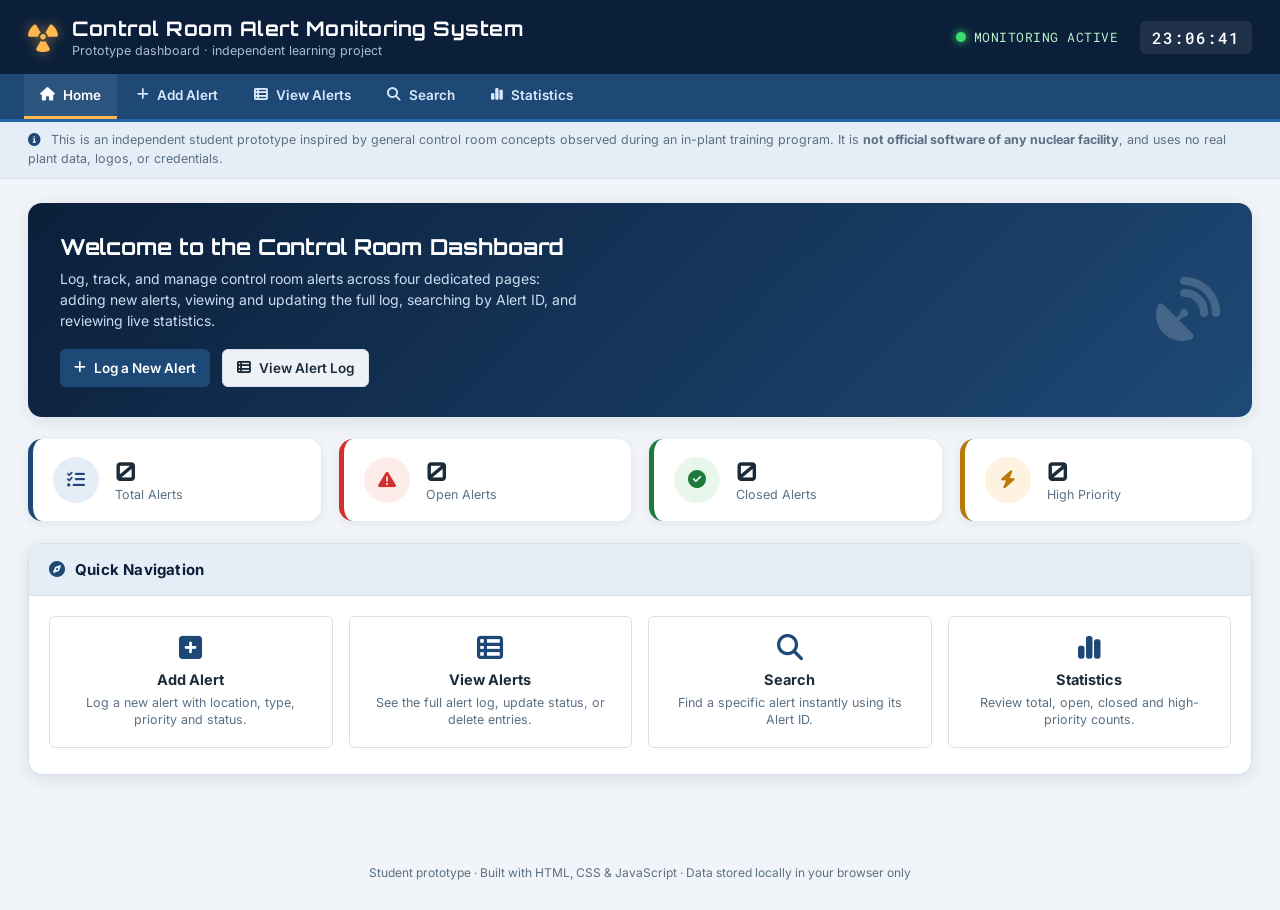
<file: index.html>
<!DOCTYPE html>
<html lang="en">
<head>
<meta charset="UTF-8" />
<meta name="viewport" content="width=device-width, initial-scale=1.0" />
<title>Control Room Alert Monitoring System</title>
<link rel="stylesheet" href="https://cdnjs.cloudflare.com/ajax/libs/font-awesome/6.5.1/css/all.min.css" />
<link rel="preconnect" href="https://fonts.googleapis.com" />
<link href="https://fonts.googleapis.com/css2?family=Orbitron:wght@500;700;900&family=Inter:wght@400;500;600;700&family=Roboto+Mono:wght@400;500;700&display=swap" rel="stylesheet" />
<link rel="stylesheet" href="style.css" />
</head>
<body>

  <!-- ============ TOP STATUS BAR ============ -->
  <header class="topbar">
    <div class="brand">
      <i class="fa-solid fa-radiation brand-icon"></i>
      <div class="brand-text">
        <h1>Control Room Alert Monitoring System</h1>
        <p>Prototype dashboard &middot; independent learning project</p>
      </div>
    </div>
    <div class="topbar-right">
      <div class="system-status">
        <span class="status-dot"></span>
        <span>MONITORING ACTIVE</span>
      </div>
      <div class="live-clock" id="liveClock">--:--:--</div>
    </div>
  </header>

  <!-- ============ NAV BAR (shared across all pages) ============ -->
  <nav class="mainnav">
    <a href="index.html" class="active"><i class="fa-solid fa-house"></i> Home</a>
    <a href="add.html"><i class="fa-solid fa-plus"></i> Add Alert</a>
    <a href="view.html"><i class="fa-solid fa-table-list"></i> View Alerts</a>
    <a href="search.html"><i class="fa-solid fa-magnifying-glass"></i> Search</a>
    <a href="stats.html"><i class="fa-solid fa-chart-simple"></i> Statistics</a>
  </nav>

  <div class="disclaimer-strip">
    <i class="fa-solid fa-circle-info"></i>
    This is an independent student prototype inspired by general control room concepts observed during an in-plant training program. It is <strong>not official software of any nuclear facility</strong>, and uses no real plant data, logos, or credentials.
  </div>

  <main class="dashboard">

    <section class="hero-card">
      <div class="hero-text">
        <h2>Welcome to the Control Room Dashboard</h2>
        <p>Log, track, and manage control room alerts across four dedicated pages: adding new alerts, viewing and updating the full log, searching by Alert ID, and reviewing live statistics.</p>
        <div class="hero-actions">
          <a href="add.html" class="btn btn-primary"><i class="fa-solid fa-plus"></i> Log a New Alert</a>
          <a href="view.html" class="btn btn-secondary"><i class="fa-solid fa-table-list"></i> View Alert Log</a>
        </div>
      </div>
      <div class="hero-icon"><i class="fa-solid fa-satellite-dish"></i></div>
    </section>

    <!-- ============ QUICK STATS OVERVIEW ============ -->
    <section class="stats-row" aria-label="Quick statistics overview">
      <div class="stat-card stat-total">
        <div class="stat-icon"><i class="fa-solid fa-list-check"></i></div>
        <div class="stat-info">
          <span class="stat-value" id="statTotal">0</span>
          <span class="stat-label">Total Alerts</span>
        </div>
      </div>
      <div class="stat-card stat-open">
        <div class="stat-icon"><i class="fa-solid fa-triangle-exclamation"></i></div>
        <div class="stat-info">
          <span class="stat-value" id="statOpen">0</span>
          <span class="stat-label">Open Alerts</span>
        </div>
      </div>
      <div class="stat-card stat-closed">
        <div class="stat-icon"><i class="fa-solid fa-circle-check"></i></div>
        <div class="stat-info">
          <span class="stat-value" id="statClosed">0</span>
          <span class="stat-label">Closed Alerts</span>
        </div>
      </div>
      <div class="stat-card stat-high">
        <div class="stat-icon"><i class="fa-solid fa-bolt"></i></div>
        <div class="stat-info">
          <span class="stat-value" id="statHigh">0</span>
          <span class="stat-label">High Priority</span>
        </div>
      </div>
    </section>

    <section class="panel shortcuts-panel">
      <div class="panel-header">
        <i class="fa-solid fa-compass"></i>
        <h2>Quick Navigation</h2>
      </div>
      <div class="shortcuts-grid">
        <a href="add.html" class="shortcut-card">
          <i class="fa-solid fa-plus-square"></i>
          <h3>Add Alert</h3>
          <p>Log a new alert with location, type, priority and status.</p>
        </a>
        <a href="view.html" class="shortcut-card">
          <i class="fa-solid fa-table-list"></i>
          <h3>View Alerts</h3>
          <p>See the full alert log, update status, or delete entries.</p>
        </a>
        <a href="search.html" class="shortcut-card">
          <i class="fa-solid fa-magnifying-glass"></i>
          <h3>Search</h3>
          <p>Find a specific alert instantly using its Alert ID.</p>
        </a>
        <a href="stats.html" class="shortcut-card">
          <i class="fa-solid fa-chart-simple"></i>
          <h3>Statistics</h3>
          <p>Review total, open, closed and high-priority counts.</p>
        </a>
      </div>
    </section>
  </main>

  <footer class="footer">
    <p>Student prototype &middot; Built with HTML, CSS &amp; JavaScript &middot; Data stored locally in your browser only</p>
  </footer>

  <script src="script.js"></script>
</body>
</html>
</file>
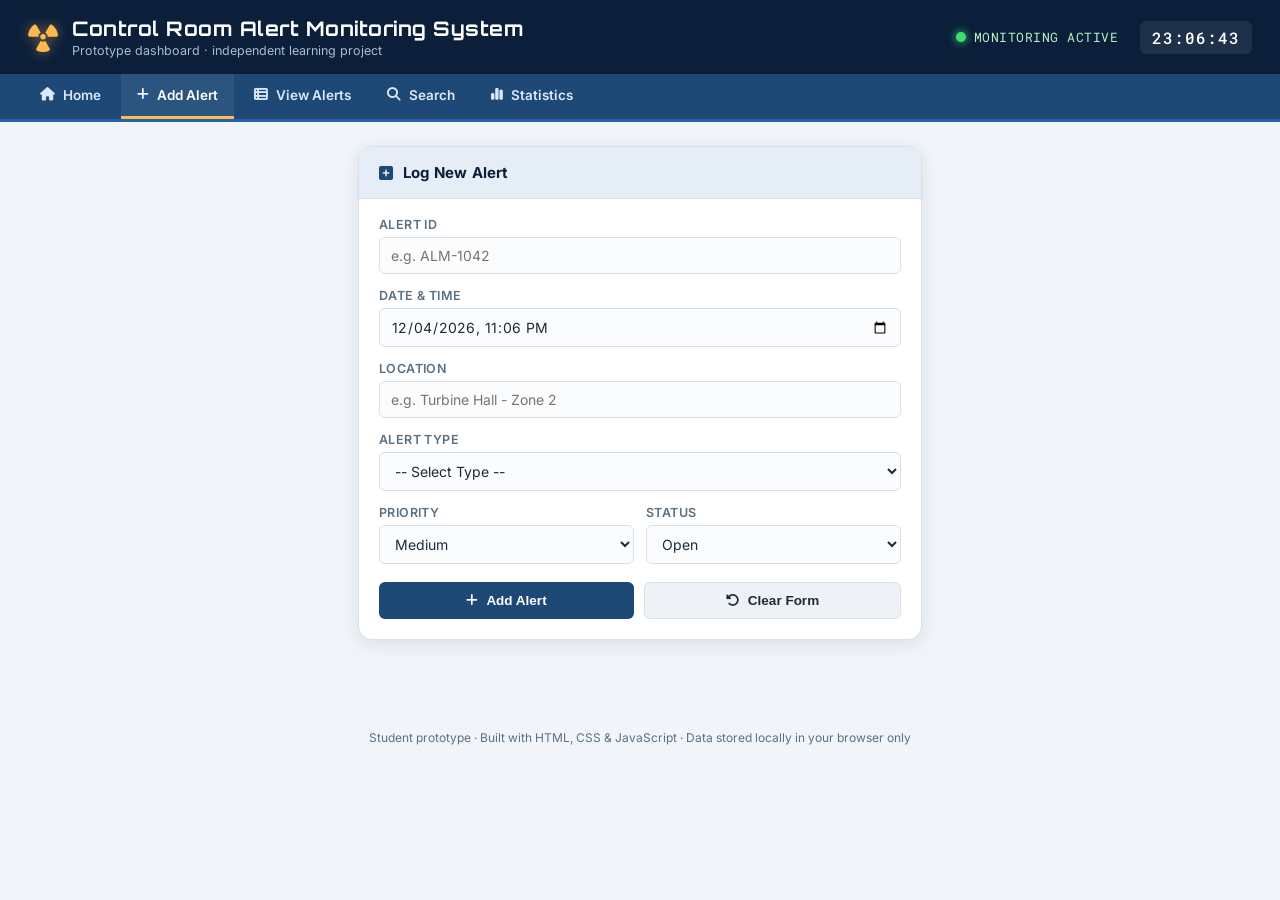
<file: add.html>
<!DOCTYPE html>
<html lang="en">
<head>
<meta charset="UTF-8" />
<meta name="viewport" content="width=device-width, initial-scale=1.0" />
<title>Add Alert &middot; Control Room Alert Monitoring System</title>
<link rel="stylesheet" href="https://cdnjs.cloudflare.com/ajax/libs/font-awesome/6.5.1/css/all.min.css" />
<link rel="preconnect" href="https://fonts.googleapis.com" />
<link href="https://fonts.googleapis.com/css2?family=Orbitron:wght@500;700;900&family=Inter:wght@400;500;600;700&family=Roboto+Mono:wght@400;500;700&display=swap" rel="stylesheet" />
<link rel="stylesheet" href="style.css" />
</head>
<body>

  <header class="topbar">
    <div class="brand">
      <i class="fa-solid fa-radiation brand-icon"></i>
      <div class="brand-text">
        <h1>Control Room Alert Monitoring System</h1>
        <p>Prototype dashboard &middot; independent learning project</p>
      </div>
    </div>
    <div class="topbar-right">
      <div class="system-status">
        <span class="status-dot"></span>
        <span>MONITORING ACTIVE</span>
      </div>
      <div class="live-clock" id="liveClock">--:--:--</div>
    </div>
  </header>

  <nav class="mainnav">
    <a href="index.html"><i class="fa-solid fa-house"></i> Home</a>
    <a href="add.html" class="active"><i class="fa-solid fa-plus"></i> Add Alert</a>
    <a href="view.html"><i class="fa-solid fa-table-list"></i> View Alerts</a>
    <a href="search.html"><i class="fa-solid fa-magnifying-glass"></i> Search</a>
    <a href="stats.html"><i class="fa-solid fa-chart-simple"></i> Statistics</a>
  </nav>

  <main class="dashboard dashboard-narrow">

    <section class="panel form-panel">
      <div class="panel-header">
        <i class="fa-solid fa-plus-square"></i>
        <h2>Log New Alert</h2>
      </div>

      <form id="alertForm" novalidate>

        <div class="field">
          <label for="alertId">Alert ID</label>
          <input type="text" id="alertId" placeholder="e.g. ALM-1042" autocomplete="off" />
        </div>

        <div class="field">
          <label for="alertDateTime">Date &amp; Time</label>
          <input type="datetime-local" id="alertDateTime" />
        </div>

        <div class="field">
          <label for="alertLocation">Location</label>
          <input type="text" id="alertLocation" placeholder="e.g. Turbine Hall - Zone 2" autocomplete="off" />
        </div>

        <div class="field">
          <label for="alertType">Alert Type</label>
          <select id="alertType">
            <option value="">-- Select Type --</option>
            <option value="Temperature">Temperature</option>
            <option value="Pressure">Pressure</option>
            <option value="Radiation Level">Radiation Level</option>
            <option value="Coolant Flow">Coolant Flow</option>
            <option value="Power Fluctuation">Power Fluctuation</option>
            <option value="Fire / Smoke">Fire / Smoke</option>
            <option value="Equipment Fault">Equipment Fault</option>
            <option value="Other">Other</option>
          </select>
        </div>

        <div class="field-row">
          <div class="field">
            <label for="alertPriority">Priority</label>
            <select id="alertPriority">
              <option value="High">High</option>
              <option value="Medium" selected>Medium</option>
              <option value="Low">Low</option>
            </select>
          </div>

          <div class="field">
            <label for="alertStatus">Status</label>
            <select id="alertStatus">
              <option value="Open" selected>Open</option>
              <option value="In Progress">In Progress</option>
              <option value="Closed">Closed</option>
            </select>
          </div>
        </div>

        <div id="formMessage" class="form-message" role="alert"></div>

        <div class="form-actions">
          <button type="submit" id="addAlertBtn" class="btn btn-primary">
            <i class="fa-solid fa-plus"></i> Add Alert
          </button>
          <button type="button" id="clearFormBtn" class="btn btn-secondary">
            <i class="fa-solid fa-rotate-left"></i> Clear Form
          </button>
        </div>
      </form>
    </section>
  </main>

  <footer class="footer">
    <p>Student prototype &middot; Built with HTML, CSS &amp; JavaScript &middot; Data stored locally in your browser only</p>
  </footer>

  <script src="script.js"></script>
</body>
</html>
</file>
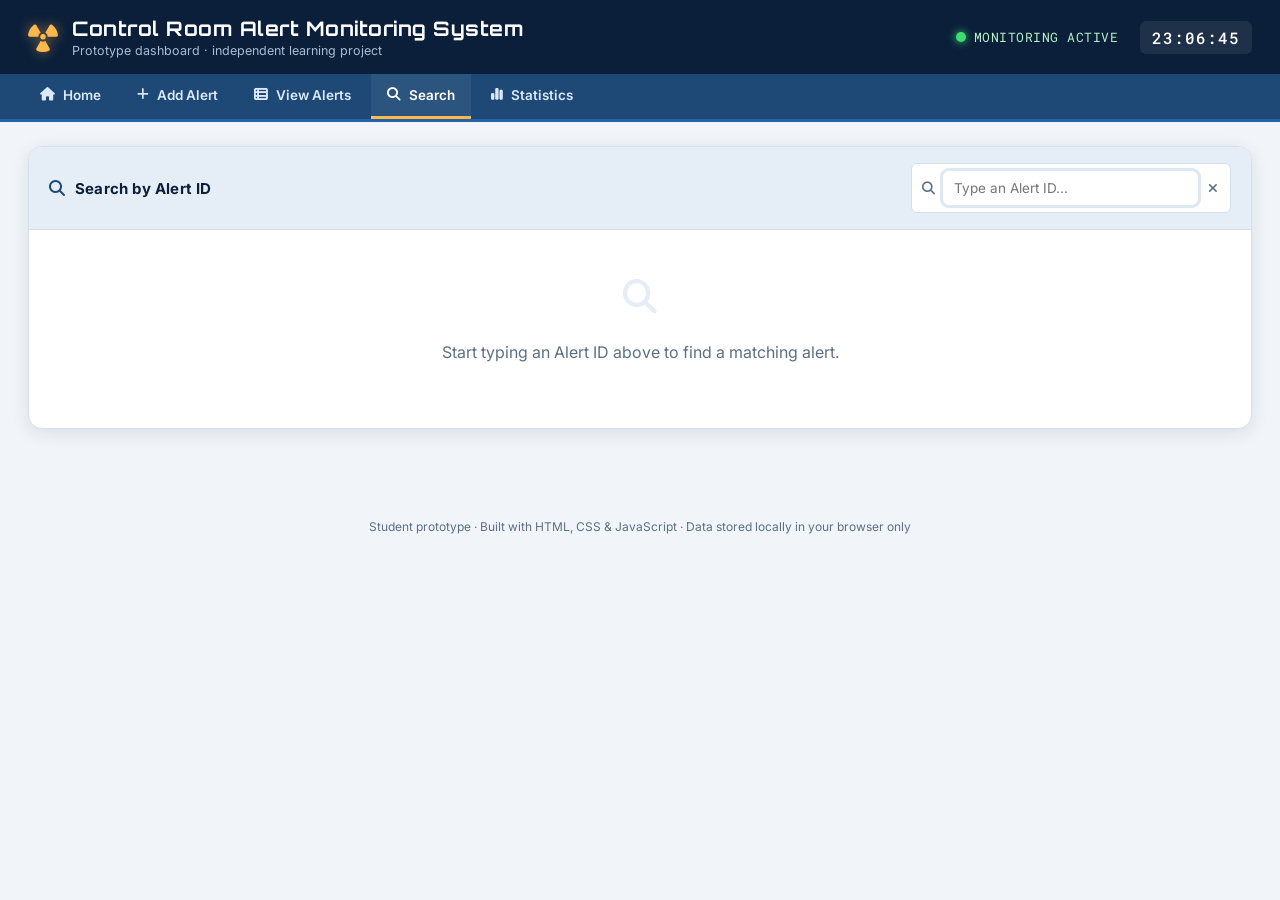
<file: search.html>
<!DOCTYPE html>
<html lang="en">
<head>
<meta charset="UTF-8" />
<meta name="viewport" content="width=device-width, initial-scale=1.0" />
<title>Search Alerts &middot; Control Room Alert Monitoring System</title>
<link rel="stylesheet" href="https://cdnjs.cloudflare.com/ajax/libs/font-awesome/6.5.1/css/all.min.css" />
<link rel="preconnect" href="https://fonts.googleapis.com" />
<link href="https://fonts.googleapis.com/css2?family=Orbitron:wght@500;700;900&family=Inter:wght@400;500;600;700&family=Roboto+Mono:wght@400;500;700&display=swap" rel="stylesheet" />
<link rel="stylesheet" href="style.css" />
</head>
<body>

  <header class="topbar">
    <div class="brand">
      <i class="fa-solid fa-radiation brand-icon"></i>
      <div class="brand-text">
        <h1>Control Room Alert Monitoring System</h1>
        <p>Prototype dashboard &middot; independent learning project</p>
      </div>
    </div>
    <div class="topbar-right">
      <div class="system-status">
        <span class="status-dot"></span>
        <span>MONITORING ACTIVE</span>
      </div>
      <div class="live-clock" id="liveClock">--:--:--</div>
    </div>
  </header>

  <nav class="mainnav">
    <a href="index.html"><i class="fa-solid fa-house"></i> Home</a>
    <a href="add.html"><i class="fa-solid fa-plus"></i> Add Alert</a>
    <a href="view.html"><i class="fa-solid fa-table-list"></i> View Alerts</a>
    <a href="search.html" class="active"><i class="fa-solid fa-magnifying-glass"></i> Search</a>
    <a href="stats.html"><i class="fa-solid fa-chart-simple"></i> Statistics</a>
  </nav>

  <main class="dashboard">

    <section class="panel table-panel">
      <div class="panel-header table-panel-header">
        <div class="panel-header-title">
          <i class="fa-solid fa-magnifying-glass"></i>
          <h2>Search by Alert ID</h2>
        </div>
        <div class="search-box search-box-wide">
          <i class="fa-solid fa-magnifying-glass"></i>
          <input type="text" id="searchInput" placeholder="Type an Alert ID..." autofocus />
          <button type="button" id="clearSearchBtn" class="btn-icon-only" title="Clear search">
            <i class="fa-solid fa-xmark"></i>
          </button>
        </div>
      </div>

      <div class="table-scroll-wrapper">
        <table id="alertsTable">
          <thead>
            <tr>
              <th class="col-indicator"></th>
              <th>Alert ID</th>
              <th>Date &amp; Time</th>
              <th>Location</th>
              <th>Type</th>
              <th>Priority</th>
              <th>Status</th>
              <th class="col-actions">Actions</th>
            </tr>
          </thead>
          <tbody id="alertsTableBody"></tbody>
        </table>

        <div id="emptyState" class="empty-state">
          <i class="fa-solid fa-magnifying-glass"></i>
          <p>Start typing an Alert ID above to find a matching alert.</p>
        </div>
      </div>
    </section>
  </main>

  <footer class="footer">
    <p>Student prototype &middot; Built with HTML, CSS &amp; JavaScript &middot; Data stored locally in your browser only</p>
  </footer>

  <script src="script.js"></script>
</body>
</html>
</file>
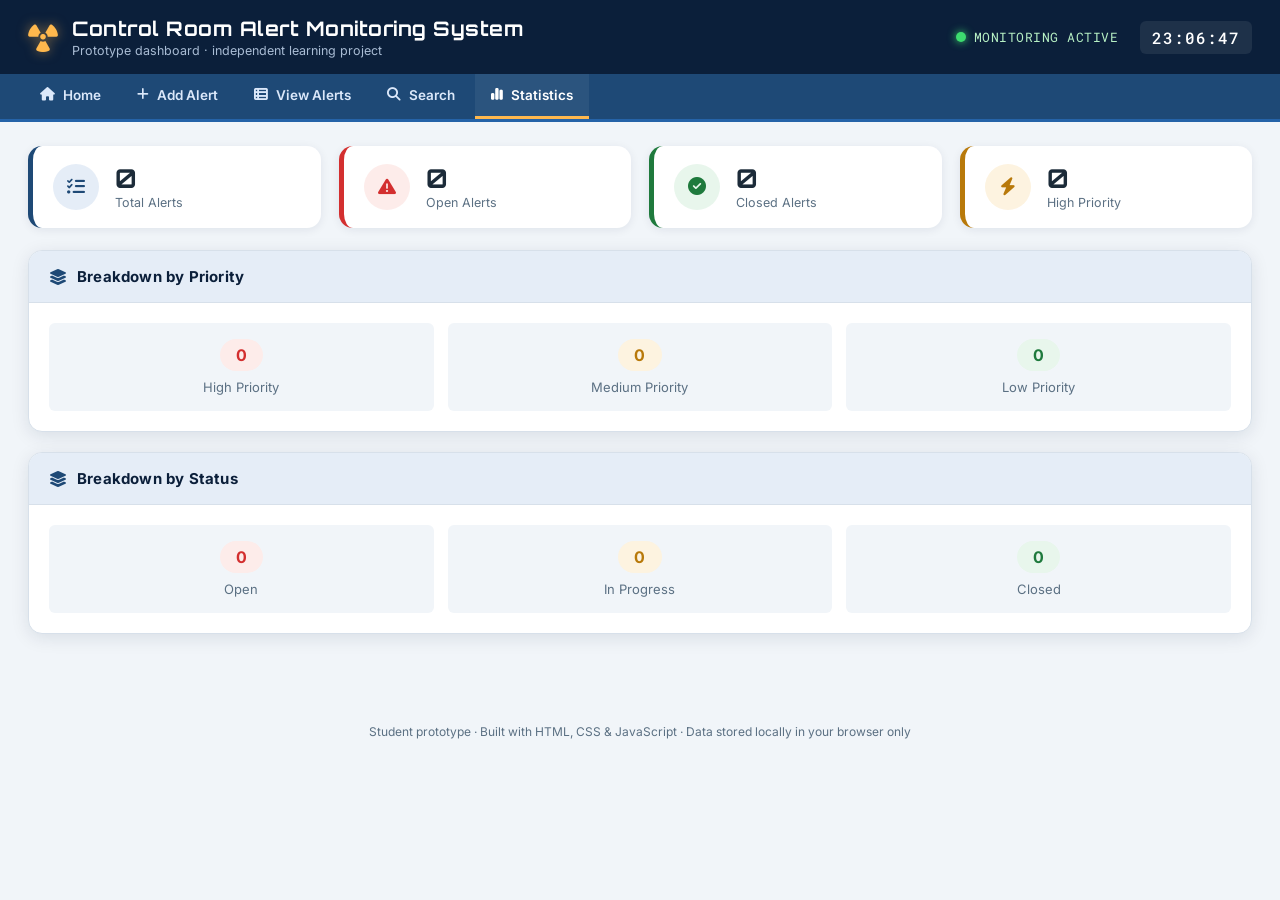
<file: stats.html>
<!DOCTYPE html>
<html lang="en">
<head>
<meta charset="UTF-8" />
<meta name="viewport" content="width=device-width, initial-scale=1.0" />
<title>Statistics &middot; Control Room Alert Monitoring System</title>
<link rel="stylesheet" href="https://cdnjs.cloudflare.com/ajax/libs/font-awesome/6.5.1/css/all.min.css" />
<link rel="preconnect" href="https://fonts.googleapis.com" />
<link href="https://fonts.googleapis.com/css2?family=Orbitron:wght@500;700;900&family=Inter:wght@400;500;600;700&family=Roboto+Mono:wght@400;500;700&display=swap" rel="stylesheet" />
<link rel="stylesheet" href="style.css" />
</head>
<body>

  <header class="topbar">
    <div class="brand">
      <i class="fa-solid fa-radiation brand-icon"></i>
      <div class="brand-text">
        <h1>Control Room Alert Monitoring System</h1>
        <p>Prototype dashboard &middot; independent learning project</p>
      </div>
    </div>
    <div class="topbar-right">
      <div class="system-status">
        <span class="status-dot"></span>
        <span>MONITORING ACTIVE</span>
      </div>
      <div class="live-clock" id="liveClock">--:--:--</div>
    </div>
  </header>

  <nav class="mainnav">
    <a href="index.html"><i class="fa-solid fa-house"></i> Home</a>
    <a href="add.html"><i class="fa-solid fa-plus"></i> Add Alert</a>
    <a href="view.html"><i class="fa-solid fa-table-list"></i> View Alerts</a>
    <a href="search.html"><i class="fa-solid fa-magnifying-glass"></i> Search</a>
    <a href="stats.html" class="active"><i class="fa-solid fa-chart-simple"></i> Statistics</a>
  </nav>

  <main class="dashboard">

    <section class="stats-row" aria-label="Dashboard statistics">
      <div class="stat-card stat-total">
        <div class="stat-icon"><i class="fa-solid fa-list-check"></i></div>
        <div class="stat-info">
          <span class="stat-value" id="statTotal">0</span>
          <span class="stat-label">Total Alerts</span>
        </div>
      </div>
      <div class="stat-card stat-open">
        <div class="stat-icon"><i class="fa-solid fa-triangle-exclamation"></i></div>
        <div class="stat-info">
          <span class="stat-value" id="statOpen">0</span>
          <span class="stat-label">Open Alerts</span>
        </div>
      </div>
      <div class="stat-card stat-closed">
        <div class="stat-icon"><i class="fa-solid fa-circle-check"></i></div>
        <div class="stat-info">
          <span class="stat-value" id="statClosed">0</span>
          <span class="stat-label">Closed Alerts</span>
        </div>
      </div>
      <div class="stat-card stat-high">
        <div class="stat-icon"><i class="fa-solid fa-bolt"></i></div>
        <div class="stat-info">
          <span class="stat-value" id="statHigh">0</span>
          <span class="stat-label">High Priority</span>
        </div>
      </div>
    </section>

    <section class="panel">
      <div class="panel-header">
        <i class="fa-solid fa-layer-group"></i>
        <h2>Breakdown by Priority</h2>
      </div>
      <div class="breakdown-grid">
        <div class="breakdown-item">
          <span class="badge badge-High" id="countHigh">0</span>
          <span>High Priority</span>
        </div>
        <div class="breakdown-item">
          <span class="badge badge-Medium" id="countMedium">0</span>
          <span>Medium Priority</span>
        </div>
        <div class="breakdown-item">
          <span class="badge badge-Low" id="countLow">0</span>
          <span>Low Priority</span>
        </div>
      </div>
    </section>

    <section class="panel">
      <div class="panel-header">
        <i class="fa-solid fa-layer-group"></i>
        <h2>Breakdown by Status</h2>
      </div>
      <div class="breakdown-grid">
        <div class="breakdown-item">
          <span class="badge badge-High" id="countStatusOpen">0</span>
          <span>Open</span>
        </div>
        <div class="breakdown-item">
          <span class="badge badge-Medium" id="countStatusProgress">0</span>
          <span>In Progress</span>
        </div>
        <div class="breakdown-item">
          <span class="badge badge-Low" id="countStatusClosed">0</span>
          <span>Closed</span>
        </div>
      </div>
    </section>
  </main>

  <footer class="footer">
    <p>Student prototype &middot; Built with HTML, CSS &amp; JavaScript &middot; Data stored locally in your browser only</p>
  </footer>

  <script src="script.js"></script>
</body>
</html>
</file>
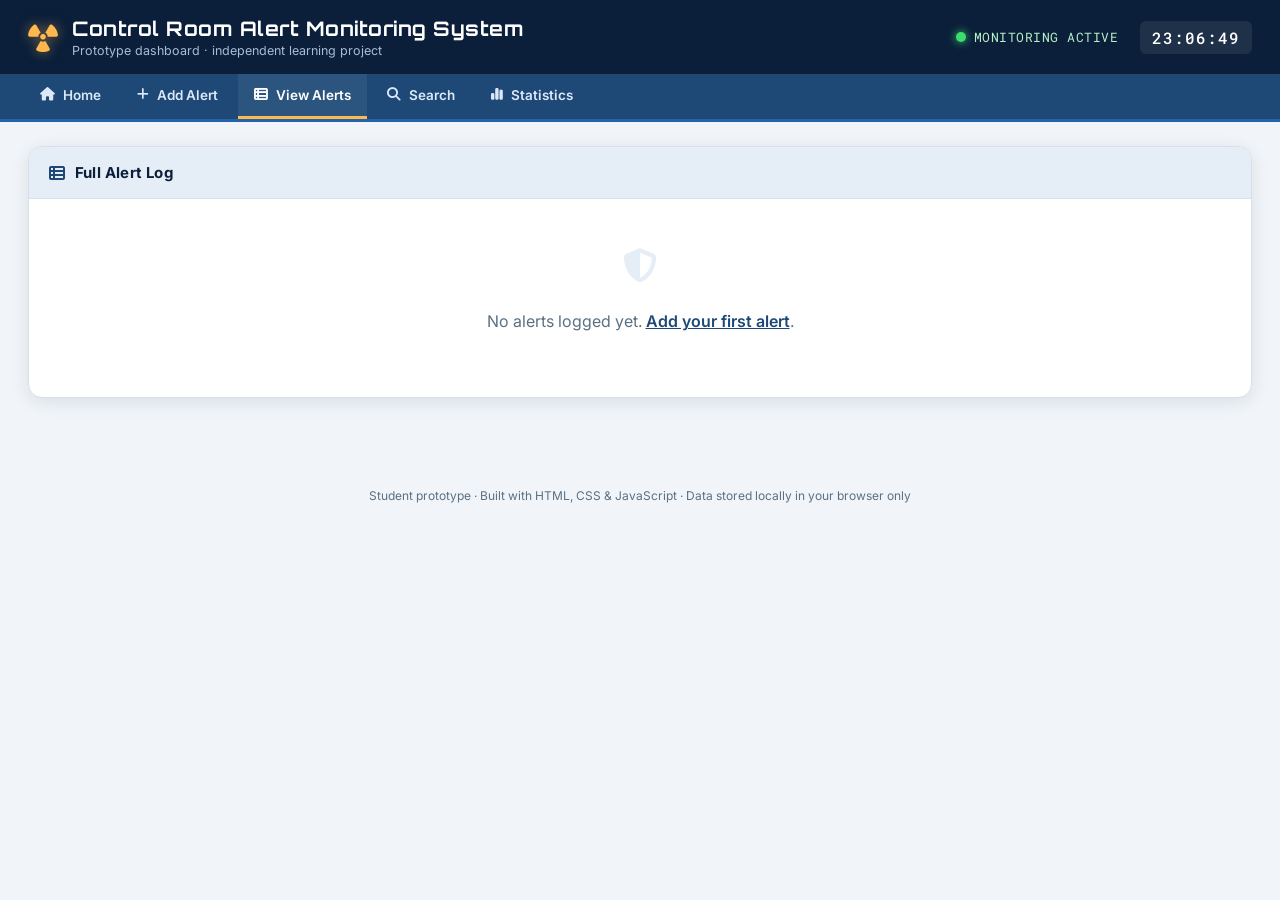
<file: view.htm>
<!DOCTYPE html>
<html lang="en">
<head>
<meta charset="UTF-8" />
<meta name="viewport" content="width=device-width, initial-scale=1.0" />
<title>View Alerts &middot; Control Room Alert Monitoring System</title>
<link rel="stylesheet" href="https://cdnjs.cloudflare.com/ajax/libs/font-awesome/6.5.1/css/all.min.css" />
<link rel="preconnect" href="https://fonts.googleapis.com" />
<link href="https://fonts.googleapis.com/css2?family=Orbitron:wght@500;700;900&family=Inter:wght@400;500;600;700&family=Roboto+Mono:wght@400;500;700&display=swap" rel="stylesheet" />
<link rel="stylesheet" href="style.css" />
</head>
<body>

  <header class="topbar">
    <div class="brand">
      <i class="fa-solid fa-radiation brand-icon"></i>
      <div class="brand-text">
        <h1>Control Room Alert Monitoring System</h1>
        <p>Prototype dashboard &middot; independent learning project</p>
      </div>
    </div>
    <div class="topbar-right">
      <div class="system-status">
        <span class="status-dot"></span>
        <span>MONITORING ACTIVE</span>
      </div>
      <div class="live-clock" id="liveClock">--:--:--</div>
    </div>
  </header>

  <nav class="mainnav">
    <a href="index.html"><i class="fa-solid fa-house"></i> Home</a>
    <a href="add.html"><i class="fa-solid fa-plus"></i> Add Alert</a>
    <a href="view.html" class="active"><i class="fa-solid fa-table-list"></i> View Alerts</a>
    <a href="search.html"><i class="fa-solid fa-magnifying-glass"></i> Search</a>
    <a href="stats.html"><i class="fa-solid fa-chart-simple"></i> Statistics</a>
  </nav>

  <main class="dashboard">

    <section class="panel table-panel">
      <div class="panel-header">
        <i class="fa-solid fa-table-list"></i>
        <h2>Full Alert Log</h2>
      </div>

      <div id="pageMessage" class="form-message page-message" role="alert"></div>

      <div class="table-scroll-wrapper">
        <table id="alertsTable">
          <thead>
            <tr>
              <th class="col-indicator"></th>
              <th>Alert ID</th>
              <th>Date &amp; Time</th>
              <th>Location</th>
              <th>Type</th>
              <th>Priority</th>
              <th>Status</th>
              <th class="col-actions">Actions</th>
            </tr>
          </thead>
          <tbody id="alertsTableBody"></tbody>
        </table>

        <div id="emptyState" class="empty-state">
          <i class="fa-solid fa-shield-halved"></i>
          <p>No alerts logged yet. <a href="add.html">Add your first alert</a>.</p>
        </div>
      </div>
    </section>
  </main>

  <footer class="footer">
    <p>Student prototype &middot; Built with HTML, CSS &amp; JavaScript &middot; Data stored locally in your browser only</p>
  </footer>

  <script src="script.js"></script>
</body>
</html>
</file>
<file: style.css>
/* ==========================================================================
   Control Room Alert Monitoring System — Shared Stylesheet
   Used by index.html, add.html, view.html, search.html, stats.html
   Theme: industrial SCADA panel. Deep navy header, steel-blue accents.
   ========================================================================== */

:root {
  --navy-900: #0b1f3a;
  --blue-700: #1e4976;
  --blue-600: #2563a8;
  --blue-100: #e5edf7;
  --bg: #f1f5f9;
  --card: #ffffff;
  --border: #d7e0ea;
  --text-main: #1c2b39;
  --text-muted: #5b7083;

  --danger: #d32f2f;
  --danger-bg: #fdecea;
  --warning: #b8790a;
  --warning-bg: #fdf3e0;
  --safe: #1f7a3d;
  --safe-bg: #e8f6ec;

  --radius-lg: 14px;
  --radius-sm: 6px;

  --shadow-card: 0 2px 10px rgba(11, 31, 58, 0.08);
  --shadow-panel: 0 4px 18px rgba(11, 31, 58, 0.10);

  --font-display: 'Orbitron', sans-serif;
  --font-body: 'Inter', sans-serif;
  --font-data: 'Roboto Mono', monospace;
}

* { box-sizing: border-box; }

body {
  margin: 0;
  background: var(--bg);
  color: var(--text-main);
  font-family: var(--font-body);
  -webkit-font-smoothing: antialiased;
}

a { color: inherit; text-decoration: none; }

/* ==========================================================================
   TOP BAR
   ========================================================================== */

.topbar {
  background: var(--navy-900);
  color: #fff;
  display: flex;
  align-items: center;
  justify-content: space-between;
  padding: 16px 28px;
  gap: 16px;
  flex-wrap: wrap;
}

.brand { display: flex; align-items: center; gap: 14px; }

.brand-icon {
  font-size: 30px;
  color: #ffb84d;
  filter: drop-shadow(0 0 6px rgba(255, 184, 77, 0.5));
}

.brand-text h1 {
  font-family: var(--font-display);
  font-weight: 700;
  font-size: 20px;
  letter-spacing: 0.5px;
  margin: 0;
}

.brand-text p { margin: 2px 0 0; font-size: 12.5px; color: #a9bcd4; }

.topbar-right { display: flex; align-items: center; gap: 22px; }

.system-status {
  display: flex;
  align-items: center;
  gap: 8px;
  font-family: var(--font-data);
  font-size: 12.5px;
  letter-spacing: 0.5px;
  color: #b7f0c4;
}

.status-dot {
  width: 10px; height: 10px; border-radius: 50%;
  background: #3ddc6f;
  box-shadow: 0 0 8px #3ddc6f;
  animation: pulse 1.6s ease-in-out infinite;
}

@keyframes pulse {
  0%, 100% { opacity: 1; transform: scale(1); }
  50% { opacity: 0.55; transform: scale(0.85); }
}

.live-clock {
  font-family: var(--font-data);
  font-size: 16px;
  font-weight: 500;
  background: rgba(255, 255, 255, 0.08);
  padding: 6px 12px;
  border-radius: var(--radius-sm);
  letter-spacing: 1px;
}

/* ==========================================================================
   NAV BAR (repeated identically on every page)
   ========================================================================== */

.mainnav {
  display: flex;
  gap: 4px;
  background: var(--blue-700);
  padding: 0 24px;
  overflow-x: auto;
  border-bottom: 3px solid var(--blue-600);
}

.mainnav a {
  display: flex;
  align-items: center;
  gap: 8px;
  padding: 13px 16px;
  color: #dbe8fa;
  font-size: 13.5px;
  font-weight: 600;
  white-space: nowrap;
  border-bottom: 3px solid transparent;
  transition: background 0.15s, color 0.15s;
}

.mainnav a:hover { background: rgba(255, 255, 255, 0.08); color: #fff; }

.mainnav a.active {
  color: #fff;
  border-bottom-color: #ffb84d;
  background: rgba(255, 255, 255, 0.06);
}

/* Disclaimer strip (index.html only) */
.disclaimer-strip {
  background: var(--blue-100);
  color: var(--text-muted);
  font-size: 12.5px;
  padding: 9px 28px;
  border-bottom: 1px solid var(--border);
  line-height: 1.5;
}
.disclaimer-strip i { color: var(--blue-700); margin-right: 6px; }

/* ==========================================================================
   DASHBOARD LAYOUT
   ========================================================================== */

.dashboard {
  padding: 24px 28px 40px;
  max-width: 1400px;
  margin: 0 auto;
}

.dashboard-narrow { max-width: 620px; }

/* --- Hero card (index.html) --- */
.hero-card {
  background: linear-gradient(135deg, var(--navy-900), var(--blue-700));
  color: #fff;
  border-radius: var(--radius-lg);
  padding: 30px 32px;
  display: flex;
  align-items: center;
  justify-content: space-between;
  gap: 20px;
  margin-bottom: 22px;
  box-shadow: var(--shadow-panel);
}

.hero-text h2 { margin: 0 0 8px; font-family: var(--font-display); font-size: 22px; }
.hero-text p { margin: 0 0 18px; color: #cddcf0; font-size: 14px; max-width: 520px; line-height: 1.5; }
.hero-actions { display: flex; gap: 12px; flex-wrap: wrap; }
.hero-actions .btn { flex: none; }
.hero-icon { font-size: 64px; color: rgba(255, 255, 255, 0.18); }

/* --- Stats row --- */
.stats-row {
  display: grid;
  grid-template-columns: repeat(4, 1fr);
  gap: 18px;
  margin-bottom: 22px;
}

.stat-card {
  background: var(--card);
  border-radius: var(--radius-lg);
  box-shadow: var(--shadow-card);
  padding: 18px 20px;
  display: flex;
  align-items: center;
  gap: 16px;
  border-left: 5px solid var(--blue-700);
}

.stat-open { border-left-color: var(--danger); }
.stat-closed { border-left-color: var(--safe); }
.stat-high { border-left-color: var(--warning); }

.stat-icon {
  width: 46px; height: 46px; border-radius: 50%;
  display: flex; align-items: center; justify-content: center;
  font-size: 18px; background: var(--blue-100); color: var(--blue-700);
  flex-shrink: 0;
}

.stat-open .stat-icon { background: var(--danger-bg); color: var(--danger); }
.stat-closed .stat-icon { background: var(--safe-bg); color: var(--safe); }
.stat-high .stat-icon { background: var(--warning-bg); color: var(--warning); }

.stat-info { display: flex; flex-direction: column; }
.stat-value { font-family: var(--font-display); font-size: 26px; font-weight: 700; line-height: 1.1; }
.stat-label { font-size: 12.5px; color: var(--text-muted); margin-top: 2px; }

/* --- Shortcuts grid (index.html) --- */
.shortcuts-panel { padding-bottom: 6px; }

.shortcuts-grid {
  display: grid;
  grid-template-columns: repeat(4, 1fr);
  gap: 16px;
  padding: 20px;
}

.shortcut-card {
  border: 1px solid var(--border);
  border-radius: var(--radius-sm);
  padding: 18px;
  text-align: center;
  transition: box-shadow 0.15s, transform 0.1s, border-color 0.15s;
}

.shortcut-card:hover {
  box-shadow: var(--shadow-card);
  border-color: var(--blue-600);
  transform: translateY(-2px);
}

.shortcut-card i { font-size: 26px; color: var(--blue-700); margin-bottom: 10px; }
.shortcut-card h3 { margin: 0 0 6px; font-size: 14.5px; }
.shortcut-card p { margin: 0; font-size: 12.5px; color: var(--text-muted); line-height: 1.4; }

/* --- Breakdown grid (stats.html) --- */
.breakdown-grid {
  display: grid;
  grid-template-columns: repeat(3, 1fr);
  gap: 14px;
  padding: 20px;
}

.breakdown-item {
  display: flex;
  flex-direction: column;
  align-items: center;
  gap: 8px;
  background: var(--bg);
  border-radius: var(--radius-sm);
  padding: 16px;
  font-size: 13px;
  color: var(--text-muted);
}

.breakdown-item .badge { font-size: 16px; padding: 6px 16px; }

/* ==========================================================================
   PANEL
   ========================================================================== */

.panel {
  background: var(--card);
  border-radius: var(--radius-lg);
  box-shadow: var(--shadow-panel);
  border: 1px solid var(--border);
  overflow: hidden;
  margin-bottom: 20px;
}

.panel-header {
  display: flex;
  align-items: center;
  gap: 10px;
  padding: 16px 20px;
  background: var(--blue-100);
  border-bottom: 1px solid var(--border);
}

.panel-header i { color: var(--blue-700); font-size: 16px; }
.panel-header h2 { font-size: 15px; margin: 0; color: var(--navy-900); font-weight: 700; letter-spacing: 0.2px; }

.table-panel-header { display: flex; justify-content: space-between; flex-wrap: wrap; gap: 10px; }
.panel-header-title { display: flex; align-items: center; gap: 10px; }

/* ==========================================================================
   FORM
   ========================================================================== */

#alertForm { padding: 18px 20px 20px; }
.field { margin-bottom: 14px; display: flex; flex-direction: column; }
.field-row { display: grid; grid-template-columns: 1fr 1fr; gap: 12px; }

label {
  font-size: 12.5px; font-weight: 600; color: var(--text-muted);
  margin-bottom: 5px; text-transform: uppercase; letter-spacing: 0.4px;
}

input[type="text"], input[type="datetime-local"], select {
  font-family: var(--font-body); font-size: 14px; padding: 9px 11px;
  border: 1px solid var(--border); border-radius: var(--radius-sm);
  background: #fbfcfe; color: var(--text-main); outline: none;
  transition: border-color 0.15s, box-shadow 0.15s; width: 100%;
}

input:focus, select:focus {
  border-color: var(--blue-600);
  box-shadow: 0 0 0 3px rgba(37, 99, 168, 0.15);
  background: #fff;
}

input.input-error, select.input-error { border-color: var(--danger); background: var(--danger-bg); }

.form-message {
  font-size: 13px; padding: 9px 11px; border-radius: var(--radius-sm);
  margin: 4px 0 14px; display: none; line-height: 1.4;
}

.form-message.success { display: block; background: var(--safe-bg); color: var(--safe); border: 1px solid #bfe6cb; }
.form-message.error { display: block; background: var(--danger-bg); color: var(--danger); border: 1px solid #f3c5c2; }

.page-message { margin: 16px 20px 0; }

.form-actions { display: flex; gap: 10px; margin-top: 4px; }

.btn {
  flex: 1; display: flex; align-items: center; justify-content: center; gap: 8px;
  padding: 10px 14px; border: none; border-radius: var(--radius-sm);
  font-size: 13.5px; font-weight: 600; cursor: pointer;
  transition: background 0.15s, transform 0.05s;
}

.btn:active { transform: translateY(1px); }
.btn-primary { background: var(--blue-700); color: #fff; }
.btn-primary:hover { background: var(--blue-600); }
.btn-secondary { background: #eef2f7; color: var(--text-main); border: 1px solid var(--border); }
.btn-secondary:hover { background: #e2e9f1; }

/* ==========================================================================
   TABLE
   ========================================================================== */

.search-box {
  display: flex; align-items: center; gap: 8px; background: #fff;
  border: 1px solid var(--border); border-radius: var(--radius-sm);
  padding: 7px 10px; min-width: 230px;
}

.search-box-wide { min-width: 320px; }
.search-box i { color: var(--text-muted); font-size: 13px; }
.search-box input { border: none; outline: none; font-size: 13.5px; flex: 1; font-family: var(--font-body); }

.btn-icon-only { background: none; border: none; color: var(--text-muted); cursor: pointer; font-size: 13px; padding: 2px; }
.btn-icon-only:hover { color: var(--danger); }

.table-scroll-wrapper { overflow-x: auto; max-height: 640px; overflow-y: auto; }

table { width: 100%; border-collapse: collapse; font-size: 13.5px; }

thead th {
  position: sticky; top: 0; background: var(--navy-900); color: #dce7f5;
  text-align: left; padding: 12px 14px; font-size: 11.5px;
  text-transform: uppercase; letter-spacing: 0.5px; font-weight: 600; z-index: 1;
}

.col-indicator { width: 6px; padding: 0 !important; }
.col-actions { text-align: right !important; }

tbody tr { border-bottom: 1px solid var(--border); transition: background 0.12s; }
tbody tr:hover { background: var(--blue-100); }
tbody td { padding: 12px 14px; vertical-align: middle; color: var(--text-main); }

td.cell-id, td.cell-datetime { font-family: var(--font-data); font-size: 12.5px; color: var(--text-muted); }
td.cell-id { color: var(--navy-900); font-weight: 600; }

.priority-strip { width: 6px; height: 100%; display: block; }
.priority-strip.High { background: var(--danger); }
.priority-strip.Medium { background: var(--warning); }
.priority-strip.Low { background: var(--safe); }

.badge {
  display: inline-block; padding: 4px 10px; border-radius: 20px;
  font-size: 11.5px; font-weight: 700; letter-spacing: 0.3px; text-transform: uppercase;
}

.badge-High { background: var(--danger-bg); color: var(--danger); }
.badge-Medium { background: var(--warning-bg); color: var(--warning); }
.badge-Low { background: var(--safe-bg); color: var(--safe); }

.status-select {
  padding: 6px 8px; font-size: 12.5px; border-radius: var(--radius-sm);
  border: 1px solid var(--border); background: #fbfcfe;
  font-family: var(--font-body); font-weight: 600;
}

.row-actions { display: flex; gap: 8px; justify-content: flex-end; }

.icon-btn {
  width: 30px; height: 30px; border-radius: var(--radius-sm); border: 1px solid var(--border);
  background: #fff; color: var(--text-muted); cursor: pointer;
  display: flex; align-items: center; justify-content: center; font-size: 13px;
  transition: background 0.15s, color 0.15s;
}

.icon-btn.delete-btn:hover { background: var(--danger-bg); color: var(--danger); border-color: #f3c5c2; }

.empty-state {
  display: none; flex-direction: column; align-items: center; justify-content: center;
  padding: 50px 20px; color: var(--text-muted); text-align: center;
}

.empty-state.visible { display: flex; }
.empty-state i { font-size: 34px; color: var(--blue-100); margin-bottom: 12px; }
.empty-state a { color: var(--blue-700); font-weight: 600; text-decoration: underline; }

#alertsTable.hidden { display: none; }

/* ==========================================================================
   FOOTER
   ========================================================================== */

.footer { text-align: center; font-size: 12px; color: var(--text-muted); padding: 18px; }

/* ==========================================================================
   RESPONSIVE
   ========================================================================== */

@media (max-width: 980px) {
  .stats-row { grid-template-columns: repeat(2, 1fr); }
  .shortcuts-grid { grid-template-columns: repeat(2, 1fr); }
  .breakdown-grid { grid-template-columns: 1fr; }
  .hero-card { flex-direction: column; text-align: center; }
  .hero-icon { display: none; }
}

@media (max-width: 640px) {
  .topbar { padding: 14px 16px; }
  .brand-text h1 { font-size: 16px; }
  .mainnav { padding: 0 10px; }
  .mainnav a { padding: 12px 10px; font-size: 12.5px; }
  .dashboard { padding: 16px 14px 30px; }
  .stats-row { grid-template-columns: 1fr 1fr; gap: 12px; }
  .stat-value { font-size: 21px; }
  .field-row { grid-template-columns: 1fr; }
  .table-panel-header { flex-direction: column; align-items: stretch; }
  .search-box, .search-box-wide { min-width: 0; }
  thead th, tbody td { padding: 9px 10px; }
  .shortcuts-grid { grid-template-columns: 1fr; }
}

@media (prefers-reduced-motion: reduce) {
  .status-dot { animation: none; }
}
</file>
